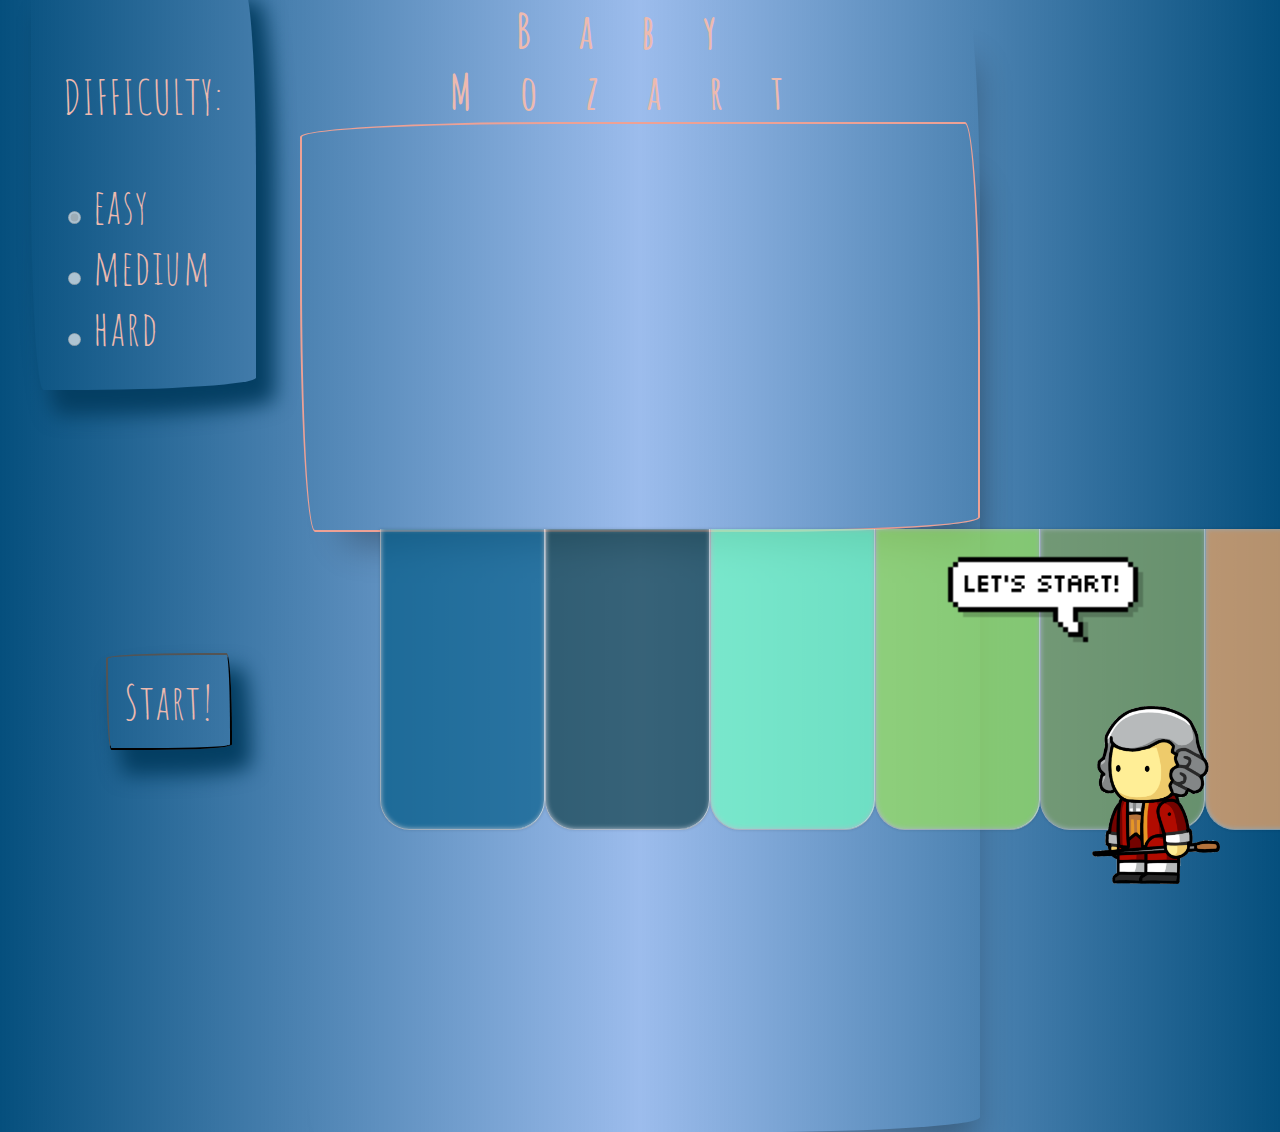
<file: index.html>
<!DOCTYPE html>
<html lang="en">
  <head>
    <meta charset="UTF-8" />
    <meta name="viewport" content="width=device-width, initial-scale=1.0" />
    <meta http-equiv="X-UA-Compatible" content="ie=edge" />
    <link href="CSS/stylePiano.css" rel="stylesheet" />
    <link
      href="https://fonts.googleapis.com/css?family=Amatic+SC"
      rel="stylesheet"
    />

    <script src="js/notes.js"></script>
    <script src="js/game.js"></script>
    <script src="js/piano.js"></script>
    <script src="js/index.js"></script>
    <title>My piano</title>
  </head>
  <body>
    <div class="title"><h1>Baby Mozart</h1></div>

    <canvas height="600" width="1000" id="canvasPiano"></canvas>
    <div class="main">
      <button onclick="startGame()">Start!</button>
      
      <div class="difficulty-container">
        <p>DIFFICULTY:</p>

        <div>
          <input type="radio" id="easy"  name="difficulty" value="easy" checked class="levelChange" tabindex="-1" disabled/>
          <label for="huey">easy</label>
        </div>

        <div>
          <input type="radio" id="medium" name="difficulty" value="medium"  class="levelChange"  tabindex="-1" disabled/>
          <label for="dewey">medium</label>
        </div>

        <div>
          <input type="radio" id="hard" name="difficulty" value="hard"  class="levelChange"  tabindex="-1" disabled/>
          <label for="louie">hard</label>
        </div>
      </div>
      <ul>
        <li class="tecla doe"></li>
        <li class="tecla re"></li>
        <li class="tecla mi"></li>
        <li class="tecla fa"></li>
        <li class="tecla sol"></li>
        <li class="tecla la"></li>
        <li class="tecla si"></li>
      </ul>

      <img id="mozart" src="images/Mozart.png" />
      <img id="bubble" src="images/wigflip-ds.png">
    </div>

    <audio data-key="90" id="Do" src="seleccion_notas/Do.mp3"></audio>
    <audio data-key="88" id="Re" src="seleccion_notas/Re.mp3"></audio>
    <audio data-key="67" id="Mi" src="seleccion_notas/Mi.mp3"></audio>
    <audio data-key="86" id="Fa" src="seleccion_notas/Fa.mp3"></audio>
    <audio data-key="66" id="Sol" src="seleccion_notas/Sol.mp3"></audio>
    <audio data-key="78" id="La" src="seleccion_notas/La.mp3"></audio>
    <audio data-key="77" id="Si" src="seleccion_notas/Si.mp3"></audio>
    <audio id="goodNote" src="seleccion_notas/zapsplat_human_child_boy_6_years_laugh_short_002_19736.mp3"></audio>
    <audio id="gameOver" src="seleccion_notas/cartoon_fail_strings_trumpet.mp3"></audio>
    <audio id="levelUp" src="seleccion_notas/zapsplat_multimedia_game_star_win_gain_x5_12391.mp3"></audio>
    <audio id="fail" src="seleccion_notas/zapsplat_multimedia_game_retro_musical_incorrect_fail_negative_21493.mp3"></audio>
   
  </body>
</html>
</file>
<file: CSS/stylePiano.css>
body {
  display: flex;
  flex-direction: column;
  margin: 0 300px 0 300px;
  font-family: "Amatic SC", cursive;
  /* background-color: #edbaaf; */
  background-size: cover;
  overflow: hidden;
  box-shadow: 20px 38px 34px -26px hsla(0, 0%, 0%, 0.3);
  border-radius: 255px 15px 225px 15px/15px 225px 15px 255px;;
  background-image: linear-gradient(to right, #054f7d,#0053cf63,#054f7d);
  animation-duration: 20s;
  animation-iteration-count: infinite;
  animation-name: gradients;
}

.main {
  height: 600px;
  width: 1480px;
  margin: auto;
  display: flex;
  flex-direction: column;
}

#mozart {
  width: 10%;
  position: absolute;
  bottom: 16px;
  right: 60px;
}

#bubble {
  width: 16%;
  position: absolute;
  bottom: 248px;
  right: 132px;
  visibility: visible;
}

button {
  position: absolute;
  left: 90px;
  bottom: 150px;
  padding: 40px;
  font-family: "Amatic SC";
  align-self: center;
  background: transparent;
  padding: 1rem 1rem;
  margin: 0 1rem;
  transition: 0.5s ease;
  color: #edbaaf;
    font-size: 3rem;
    letter-spacing: 1px;
    outline: none;
    box-shadow: 14px 20px 20px 5px #053f63;
    border-radius: 255px 15px 225px 15px/15px 225px 15px 255px;
}

button:hover {
  box-shadow: 2px 8px 4px -6px hsla(0, 0%, 0%, 0.3);
}

.difficulty-container {
  position: absolute;
  left: 15px;
  bottom: 510px;
  padding: 40px;
  font-family: "Amatic SC";
  align-self: center;
  background: transparent;
  padding: 2rem 2rem;
  margin: 0 1rem;
  transition: 0.5s ease;
  color: #edbaaf;
  font-size: 3rem;
  letter-spacing: 1px;
    outline: none;
    box-shadow: 14px 20px 20px 5px #053f63;
    border-radius: 255px 15px 225px 15px/15px 225px 15px 255px;
    user-select: none;
}

h1 {
  color: #edbaaf;
  font-size: 3em;
  text-align: center;
  letter-spacing: 1em;
  display: inherit;
  margin-top: 0;
  margin-bottom: 0;
}


.title {
  margin: auto;
}
canvas {
  border: 2px solid rgb(237, 161, 149);
  /* margin-right: 160px; */
  /* background-image: linear-gradient(#775D7F, #EDBAAF); */
  box-shadow: 20px 38px 34px -26px hsla(0, 0%, 0%, 0.3);
  border-radius: 255px 15px 225px 15px/15px 225px 15px 255px;;
  /* background-image: linear-gradient(to right, #054f7d,#00a7cf,#efe348,#861a54,#054f7d);
  animation-duration: 20s;
  animation-iteration-count: infinite;
  animation-name: gradients; */
}
ul {
  list-style-type: none;
    display: flex;
    /* padding-left: 75px; */
    width: 78%;
    /* padding-right: 50px; */
    margin-top: -3px;
    margin-left: 40px;}

.tecla {
  height: 300px;
  width: 210px;
  border-left: 1px solid #bbb;
  border-bottom: 1px solid #bbb;
  border-radius: 0 0 30px 30px;
  box-shadow: -1px 0 0 rgba(255, 255, 255, 0.8) inset, 0 0 5px #ccc inset,
    0 0 3px rgba(0, 0, 0, 0.2);
  background: linear-gradient(top, #eee 0%, #fff 100%);
  opacity: 0.7;
}

.tecla:hover {
  /*background-color: rgb(165, 35, 35);*/

  opacity: 1;
}

.doe {
  background-color: #035c89;
}

.re {
  background-color: #0d3d48;
}

.mi {
  background-color: #72ffc4;
}

.fa {
  background-color: #a0e85e;
}

.sol {
  background-color: #89a762;
}

.la {
  background-color: #ffae68;
}

.si {
  background-color: #e56d85;
}

@keyframes gradients {
  0%   {background-position: 0 0;}
  25% {background-position: 50% 0;}
  50% {background-position: 90% 0;}
  60% {background-position: 60%;}
  75% {background-position: 40%;}
  100%  {background-position: 0 0;}
}
</file>
